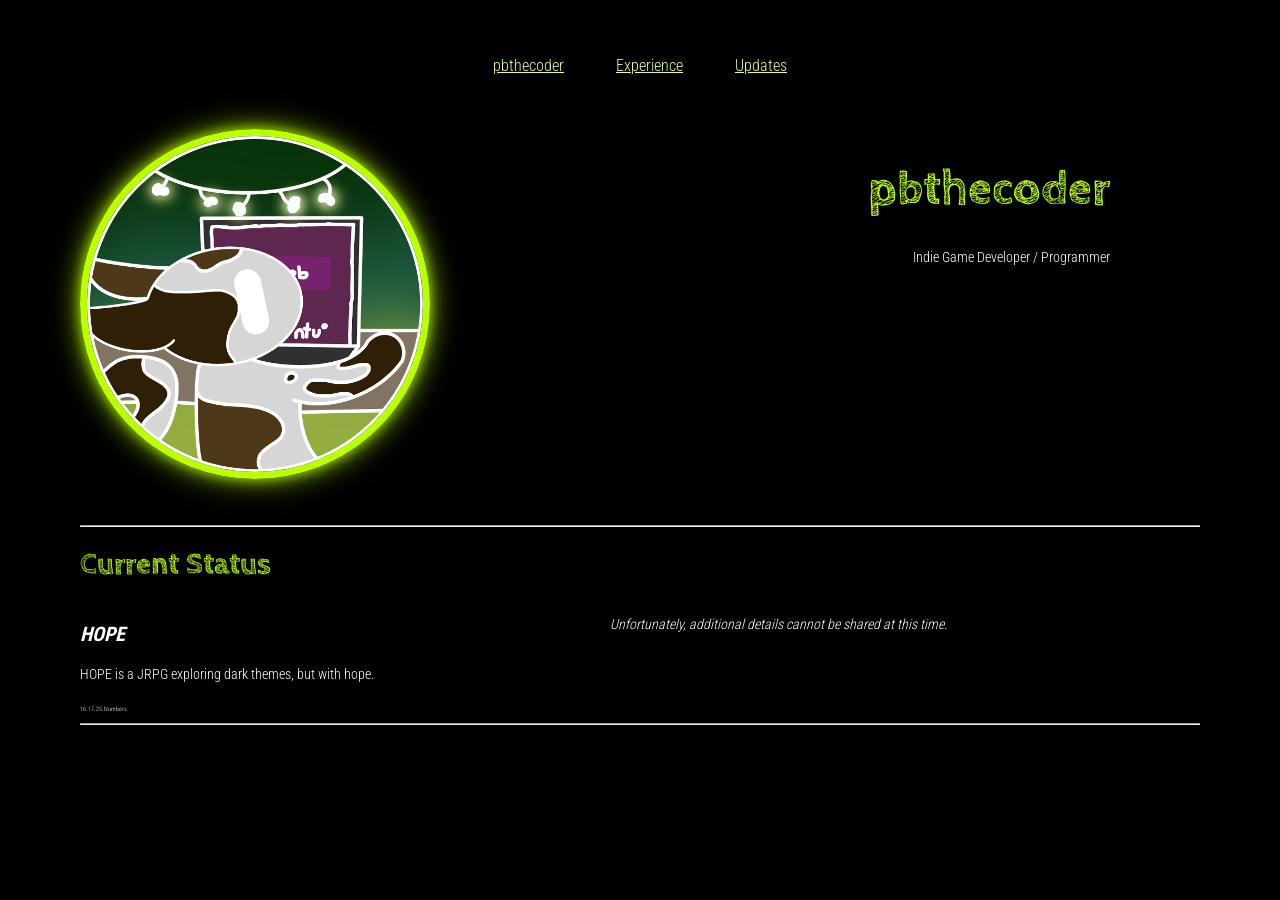
<file: index.html>
<!DOCTYPE html>

<html>

<head>
    <meta charset="utf-8">
    <title>pbthecoder</title>
    <link rel="stylesheet" href="style.css">
</head>

<body>
    <nav>
        <a href="index.html">pbthecoder</a>
        <a href="experience.html">Experience</a>
        <a href="updates.html">Updates</a>
    </nav>
    <br>
    <br>

    <div class="row">
        <div class="card">
            <img class="largeProfile" 
            src="assets/pbthecoder.jpg" 
            alt="pbthecoder profile picture">
        </div>

        <div class="card">
            <div style="text-align: right;">
                <h1 class="title">pbthecoder</h1>
                <p>Indie Game Developer / Programmer</p>
                <br>
                
                <p>
                </p>
            </div>
        </div>
    </div>

    <br>
    <br>
    
    <hr>
    
    <h1>Current Status</h1>
    <div class="row">
        <div class="card">
            <h3><i>HOPE</i></h3>
            <p>HOPE is a JRPG exploring dark themes, but with hope.</p>
            <small>16. 17. 25. Numbers.</small>
        </div>

        <div class="card">
            <p><i>Unfortunately, additional details cannot be shared at this time.</i></p>
        </div>
    </div>

    <hr>

</body>
</html>
</file>
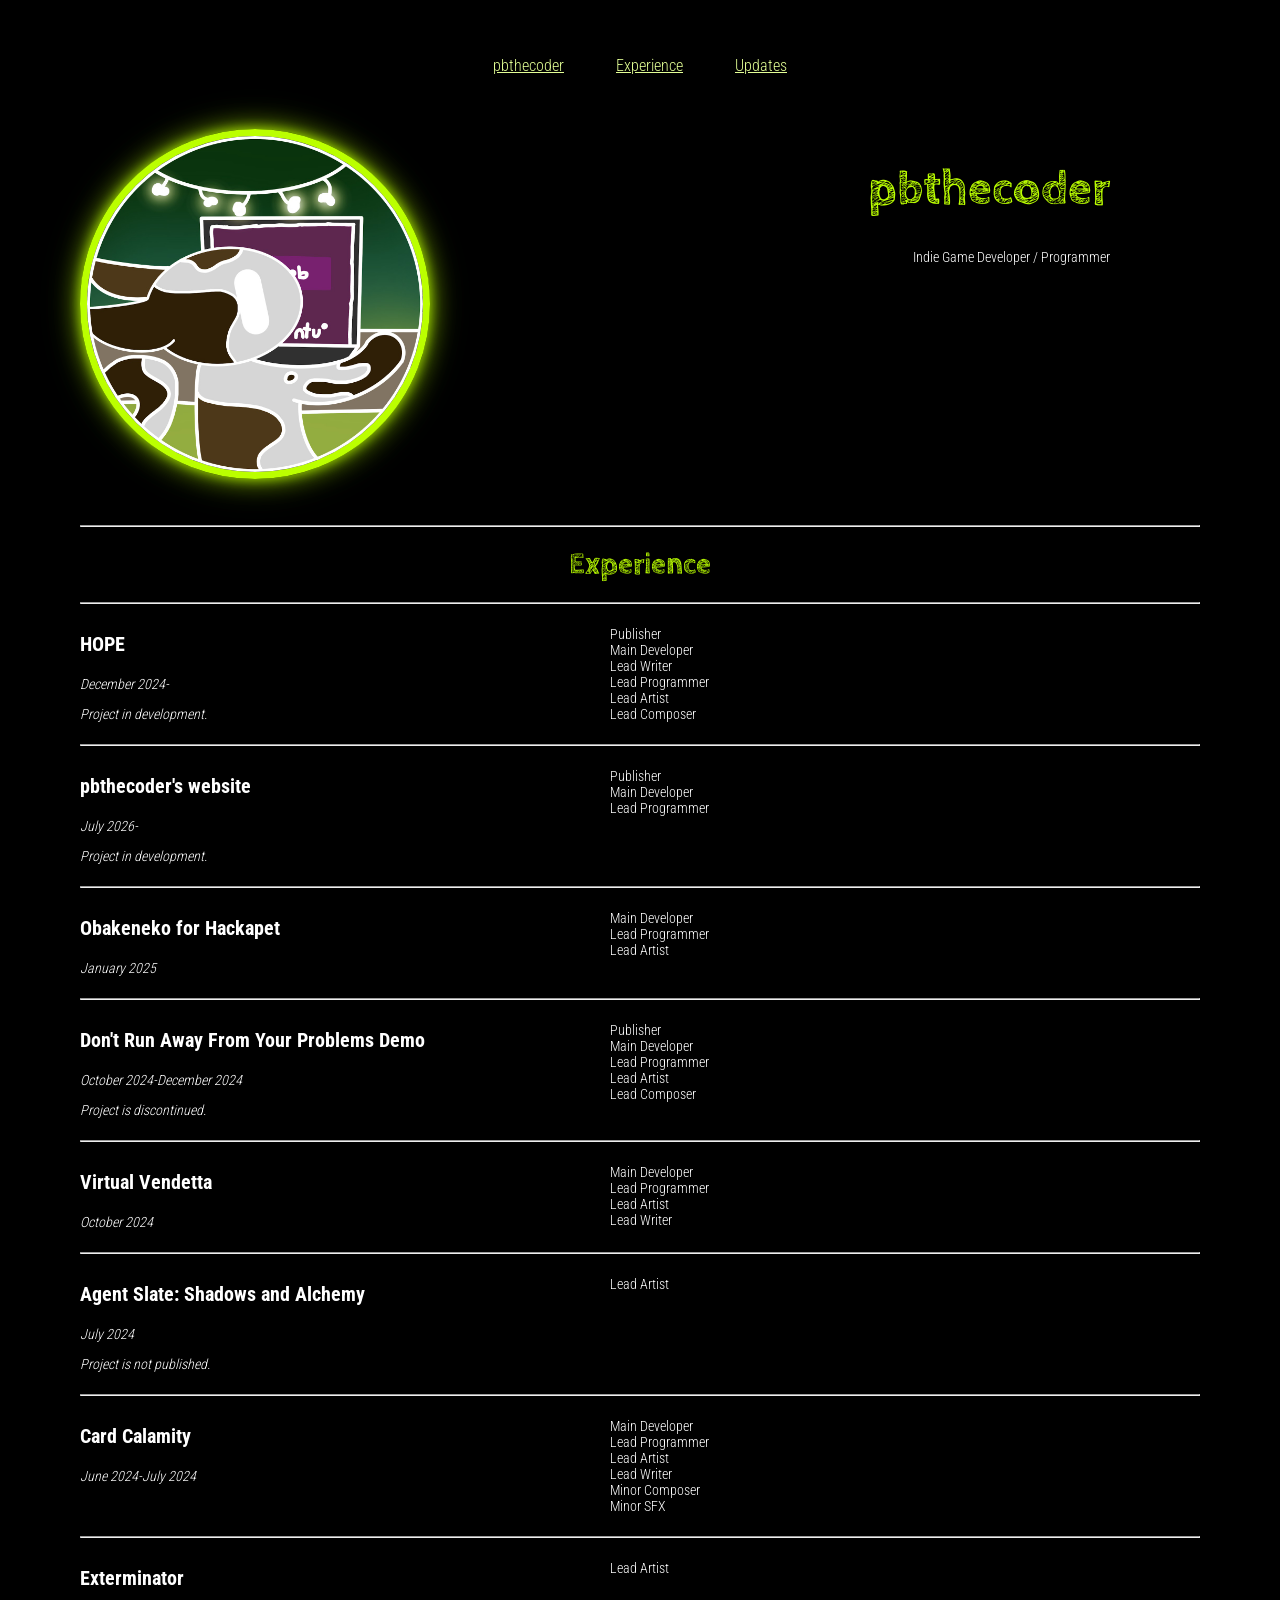
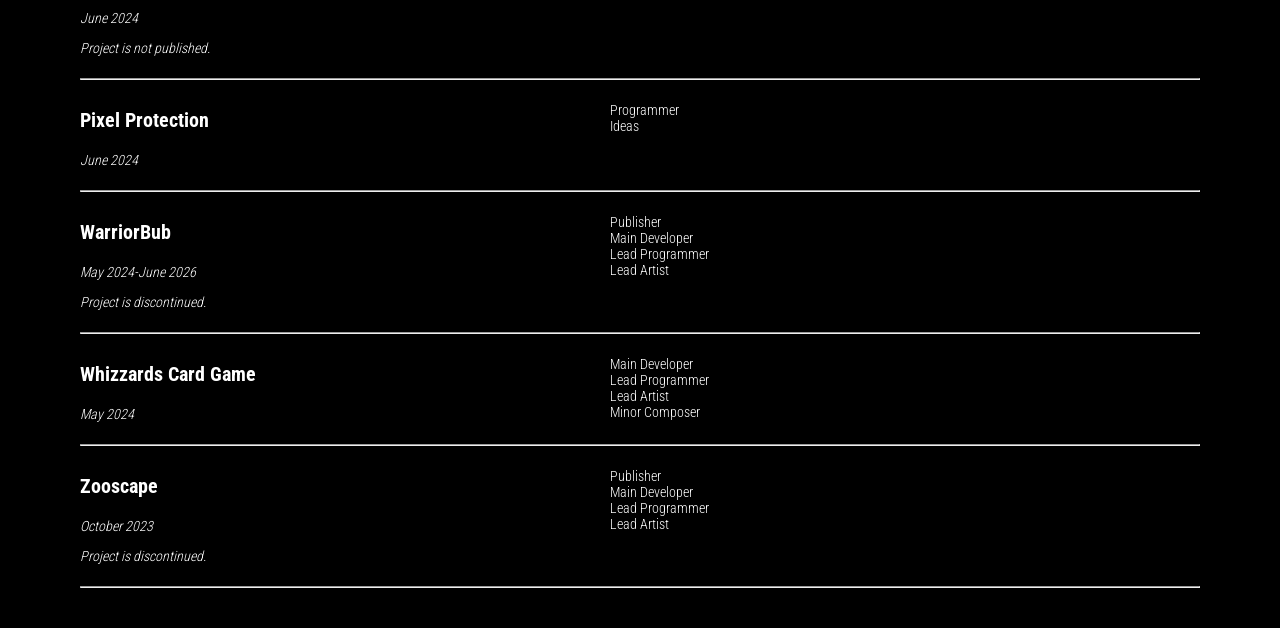
<file: experience.html>
<!DOCTYPE html>

<html>

<head>
    <meta charset="utf-8">
    <title>pbthecoder/Experience</title>
    <link rel="stylesheet" href="style.css">
</head>

<body>
    <nav>
        <a href="index.html">pbthecoder</a>
        <a href="experience.html">Experience</a>
        <a href="updates.html">Updates</a>
    </nav>
    <br>
    <br>

    <div class="row">
        <div class="card">
            <img class="largeProfile" 
            src="assets/pbthecoder.jpg" 
            alt="pbthecoder profile picture">
        </div>

        <div class="card">
            <div style="text-align: right;">
                <h1 class="title">pbthecoder</h1>
                <p>Indie Game Developer / Programmer</p>
                <br>
                
                <p>
                </p>
            </div>
        </div>
    </div>

    <br>
    <br>
    
    <hr>
    
    <h1 style="text-align: center;">Experience</h1></style>

    <hr>

    <div class="row">
        <div class="card">
            <h3>HOPE</h3>
            <p><i>December 2024-</i></p>
            <p><i>Project in development.</i></p>
        </div>

        <div class="card">
            <p>
                Publisher <br>
                Main Developer <br>
                Lead Writer <br>
                Lead Programmer <br>
                Lead Artist <br>
                Lead Composer <br>
            </p>
        </div>
    </div>

    <hr>

    <div class="row">
        <div class="card">
            <h3>pbthecoder's website</h3>
            <p><i>July 2026-</i></p>
            <p><i>Project in development.</i></p>
        </div>

        <div class="card">
            <p>
                Publisher <br>
                Main Developer <br>
                Lead Programmer <br>
            </p>
        </div>
    </div>

    <hr>

    <div class="row">
        <div class="card">
            <h3>Obakeneko for Hackapet</h3>
            <p><i>January 2025</i></p>
        </div>

        <div class="card">
            <p>
                Main Developer <br>
                Lead Programmer <br>
                Lead Artist <br>
            </p>
        </div>
    </div>

    <hr>

    <div class="row">
        <div class="card">
            <h3>Don't Run Away From Your Problems Demo</h3>
            <p><i>October 2024-December 2024</i></p>
            <p><i>Project is discontinued.</i></p>
        </div>

        <div class="card">
            <p>
                Publisher <br>
                Main Developer <br>
                Lead Programmer <br>
                Lead Artist <br>
                Lead Composer <br>
            </p>
        </div>
    </div>

    <hr>

    <div class="row">
        <div class="card">
            <h3>Virtual Vendetta</h3>
            <p><i>October 2024</i></p>
        </div>

        <div class="card">
            <p>
                Main Developer <br>
                Lead Programmer <br>
                Lead Artist <br>
                Lead Writer <br>
            </p>
        </div>
    </div>

    <hr>

    <div class="row">
        <div class="card">
            <h3>Agent Slate: Shadows and Alchemy</h3>
            <p><i>July 2024</i></p>
            <p><i>Project is not published.</i></p>
        </div>

        <div class="card">
            <p>
                Lead Artist <br>
            </p>
        </div>
    </div>

    <hr>

    <div class="row">
        <div class="card">
            <h3>Card Calamity</h3>
            <p><i>June 2024-July 2024</i></p>
        </div>

        <div class="card">
            <p>
                Main Developer <br>
                Lead Programmer <br>
                Lead Artist <br>
                Lead Writer <br>
                Minor Composer <br>
                Minor SFX <br>
            </p>
        </div>
    </div>

    <hr>

    <div class="row">
        <div class="card">
            <h3>Exterminator</h3>
            <p><i>June 2024</i></p>
            <p><i>Project is not published.</i></p>
        </div>

        <div class="card">
            <p>
                Lead Artist <br>
            </p>
        </div>
    </div>

    <hr>

    <div class="row">
        <div class="card">
            <h3>Pixel Protection</h3>
            <p><i>June 2024</i></p>
        </div>

        <div class="card">
            <p>
                Programmer <br>
                Ideas <br>
            </p>
        </div>
    </div>

    <hr>

    <div class="row">
        <div class="card">
            <h3>WarriorBub</h3>
            <p><i>May 2024-June 2026</i></p>
            <p><i>Project is discontinued.</i></p>
        </div>

        <div class="card">
            <p>
                Publisher <br>
                Main Developer <br>
                Lead Programmer <br>
                Lead Artist <br>
            </p>
        </div>
    </div>

    <hr>

    <div class="row">
        <div class="card">
            <h3>Whizzards Card Game</h3>
            <p><i>May 2024</i></p>
        </div>

        <div class="card">
            <p>
                Main Developer <br>
                Lead Programmer <br>
                Lead Artist <br>
                Minor Composer <br>
            </p>
        </div>
    </div>

    <hr>

    <div class="row">
        <div class="card">
            <h3>Zooscape</h3>
            <p><i>October 2023</i></p>
            <p><i>Project is discontinued.</i></p>
        </div>

        <div class="card">
            <p>
                Publisher <br>
                Main Developer <br>
                Lead Programmer <br>
                Lead Artist <br>
            </p>
        </div>
    </div>

    <hr>
</body>
</html>
</file>
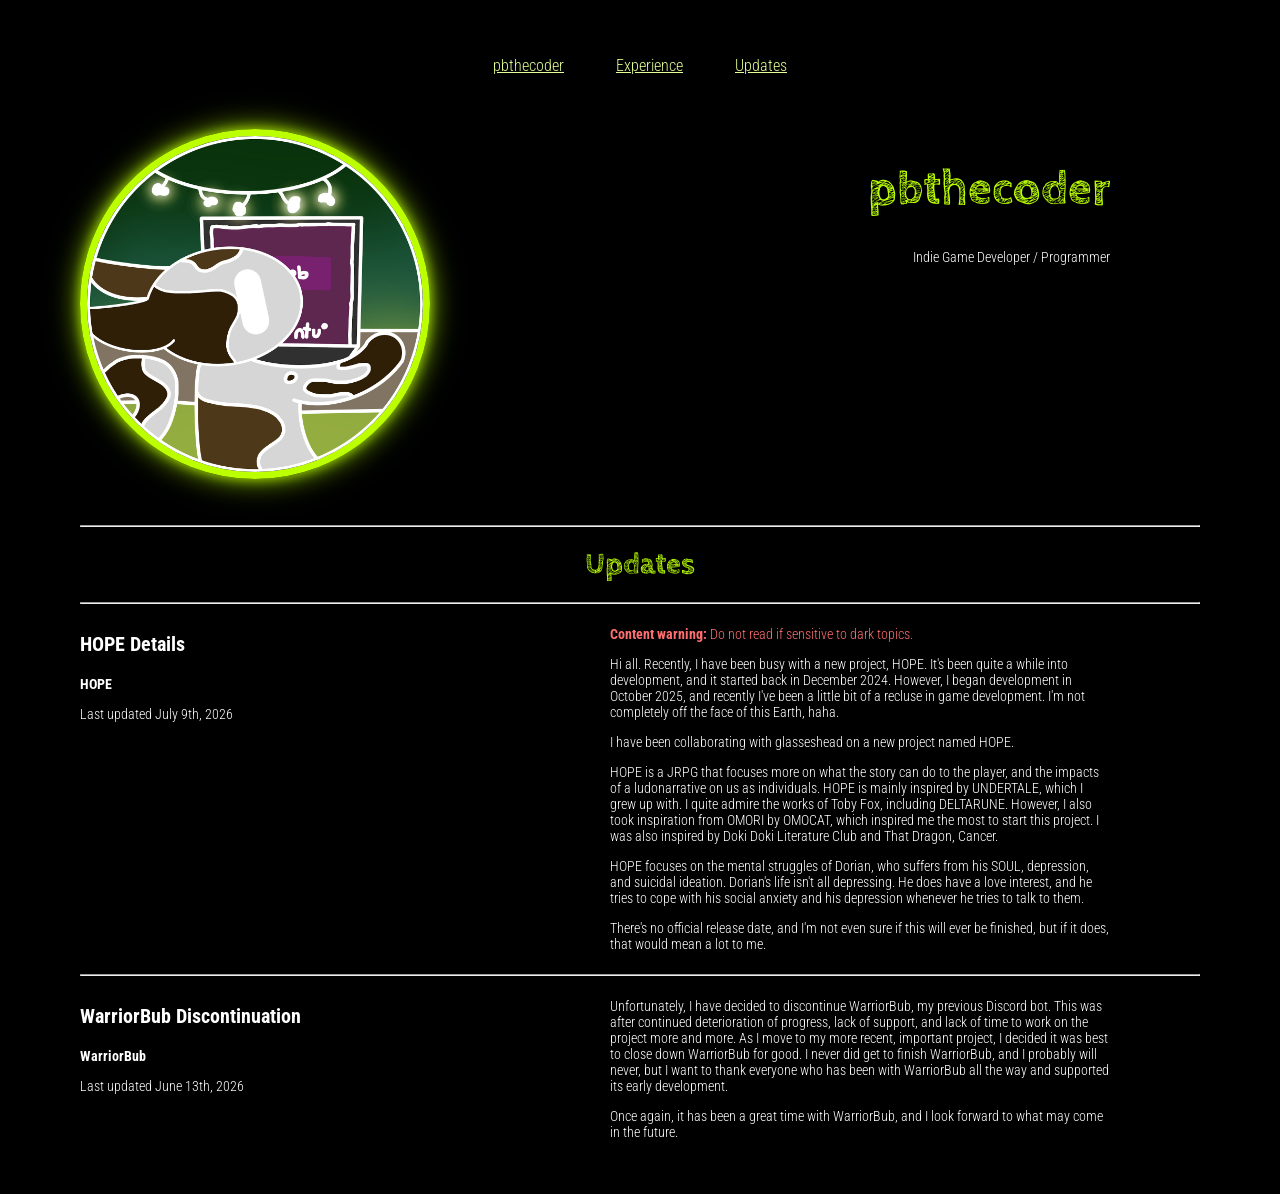
<file: updates.html>
<!DOCTYPE html>

<html>

<head>
    <meta charset="utf-8">
    <title>pbthecoder/Updates</title>
    <link rel="stylesheet" href="style.css">
</head>

<body>
    <nav>
        <a href="index.html">pbthecoder</a>
        <a href="experience.html">Experience</a>
        <a href="updates.html">Updates</a>
    </nav>
    <br>
    <br>

    <div class="row">
        <div class="card">
            <img class="largeProfile" 
            src="assets/pbthecoder.jpg" 
            alt="pbthecoder profile picture">
        </div>

        <div class="card">
            <div style="text-align: right;">
                <h1 class="title">pbthecoder</h1>
                <p>Indie Game Developer / Programmer</p>
                <br>
                
                <p>
                </p>
            </div>
        </div>
    </div>

    <br>
    <br>
    
    <hr>
    
    <h1 style="text-align: center;">Updates</h1></style>

    <hr>

    <div class="row">
        <div class="card">
            <h3>HOPE Details</h3>
            <p><b>HOPE</b></p>
            <p>Last updated July 9th, 2026</p>
        </div>

        <div class="card">
            <p style="color: #ff6f6f;">
                <b>Content warning:</b> Do not read if sensitive to dark topics.
            </p>

            <p>
                Hi all. Recently, I have been busy with a new project, HOPE. It's been quite a while into development,
                and it started back in December 2024. However, I began development in October 2025, and recently I've
                been a little bit of a recluse in game development. I'm not completely off the face of this Earth, haha.
            </p>

            <p>
                I have been collaborating with glasseshead on a new project named HOPE.
            </p>

            <p>
                HOPE is a JRPG that focuses more on what the story can do to the player, and the impacts of a ludonarrative
                on us as individuals. HOPE is mainly inspired by UNDERTALE, which I grew up with. I quite admire the works 
                of Toby Fox, including DELTARUNE. However, I also took inspiration from OMORI by OMOCAT, which inspired me 
                the most to start this project. I was also inspired by Doki Doki Literature Club and That Dragon, Cancer.
            </p>

            <p>
                HOPE focuses on the mental struggles of Dorian, who suffers from his SOUL, depression, and 
                suicidal ideation. Dorian's life isn't all depressing. He does have a love interest, and he tries to cope
                with his social anxiety and his depression whenever he tries to talk to them.
            </p>

            <p>
                There's no official release date, and I'm not even sure if this will ever be finished, but if it does, that
                would mean a lot to me.
            </p>
        </div>
    </div>

    <hr>
    
    <div class="row">
        <div class="card">
            <h3>WarriorBub Discontinuation</h3>
            <p><b>WarriorBub</b></p>
            <p>Last updated June 13th, 2026</p>
        </div>

        <div class="card">
            <p>
                Unfortunately, I have decided to discontinue WarriorBub, my previous Discord bot. This was after continued
                deterioration of progress, lack of support, and lack of time to work on the project more and more. As I
                move to my more recent, important project, I decided it was best to close down WarriorBub for good. I never
                did get to finish WarriorBub, and I probably will never, but I want to thank everyone who has been with
                WarriorBub all the way and supported its early development.
            </p>
            
            <p>
                Once again, it has been a great time with WarriorBub, and I look forward to what may come in the future.
            </p>
        </div>
    </div>
</body>
</html>
</file>
<file: style.css>
@font-face {
    font-family: "Cabin Sketch";
    src: url("fonts/CabinSketch-Regular.ttf") format("truetype");
    font-weight: 300;
    font-style: normal;
}

@font-face {
    font-family: "Cabin Sketch";
    src: url("fonts/CabinSketch-Bold.ttf") format("truetype");
    font-weight: 600;
    font-style: normal;
}

@font-face {
    font-family: "Cabin Sketch";
    src: url("fonts/CabinSketch-Regular.ttf") format("truetype");
    font-weight: 300;
    font-style: normal;
}

@font-face {
    font-family: "Roboto Condensed";
    src: url("fonts/Roboto_Condensed-Light.ttf") format("truetype");
    font-weight: 300;
    font-style: normal;
}

@font-face {
    font-family: "Roboto Condensed";
    src: url("fonts/Roboto_Condensed-Regular.ttf") format("truetype");
    font-weight: 400;
    font-style: normal;
}

@font-face {
    font-family: "Roboto Condensed";
    src: url("fonts/Roboto_Condensed-Bold.ttf") format("truetype");
    font-weight: 700;
    font-style: normal;
}

@font-face {
    font-family: "Roboto Condensed";
    src: url("fonts/Roboto_Condensed-Black.ttf") format("truetype");
    font-weight: 800;
    font-style: normal;
}

body {
    margin: 40px 80px;

    background-color: #000000;
    color: #FFFFFF;
    font-family: "Roboto Condensed", sans-serif;
    font-weight: 100;
}

h1 {
    color: #BBFF00;
    font-family: "Cabin Sketch";
    font-weight: 600;
    font-size: 30px;
}

h2 {
    color: #BBFF00;
    font-family: "Roboto Condensed", sans-serif;
    font-weight: 800;
    font-size: 24px;
}

h3 {
    color: #ffffff;
    font-family: "Roboto Condensed", sans-serif;
    font-weight: 700;
    font-size: 20px;
}

small {
    font-family: "Roboto Condensed", sans-serif;
    font-weight: 100;
    font-size: 6px;
}

p {
    font-family: "Roboto Condensed", sans-serif;
    font-weight: 300;
    font-size: 14px;
}

h4 {
    font-family: "Roboto Condensed", sans-serif;
    font-size: 14px;
}

nav {
    background-color: #000000;
    padding: 1rem;
    text-align: center;
}

nav a {
    color: #e3ff95;
    padding: 0.5rem 1rem;
    margin: 0 0.5rem;
    font-weight: light;
}

nav a:hover {
    color: #668b00;
}

.row {
    display: flex;
    gap: 30px;
    align-items: flex-start;
}

.card {
    width: 500px;
}

.largeProfile {
    width: 350px;
    height: 350px;
    display: block;
    box-sizing: border-box;

    border: 7px solid #BBFF00;
    border-radius: 50%;
    box-shadow: 0 0 12px rgba(187, 255, 0, 0.75),
                0 0 24px rgba(187, 255, 0, 0.5),
                0 0 36px rgba(187, 255, 0, 0.25),
                0 0 48px rgba(187, 255, 0, 0.1);
}

.title {
    color: #BBFF00;
    font-family: "Cabin Sketch";
    font-weight: 600;
    font-size: 48px;
}
</file>
